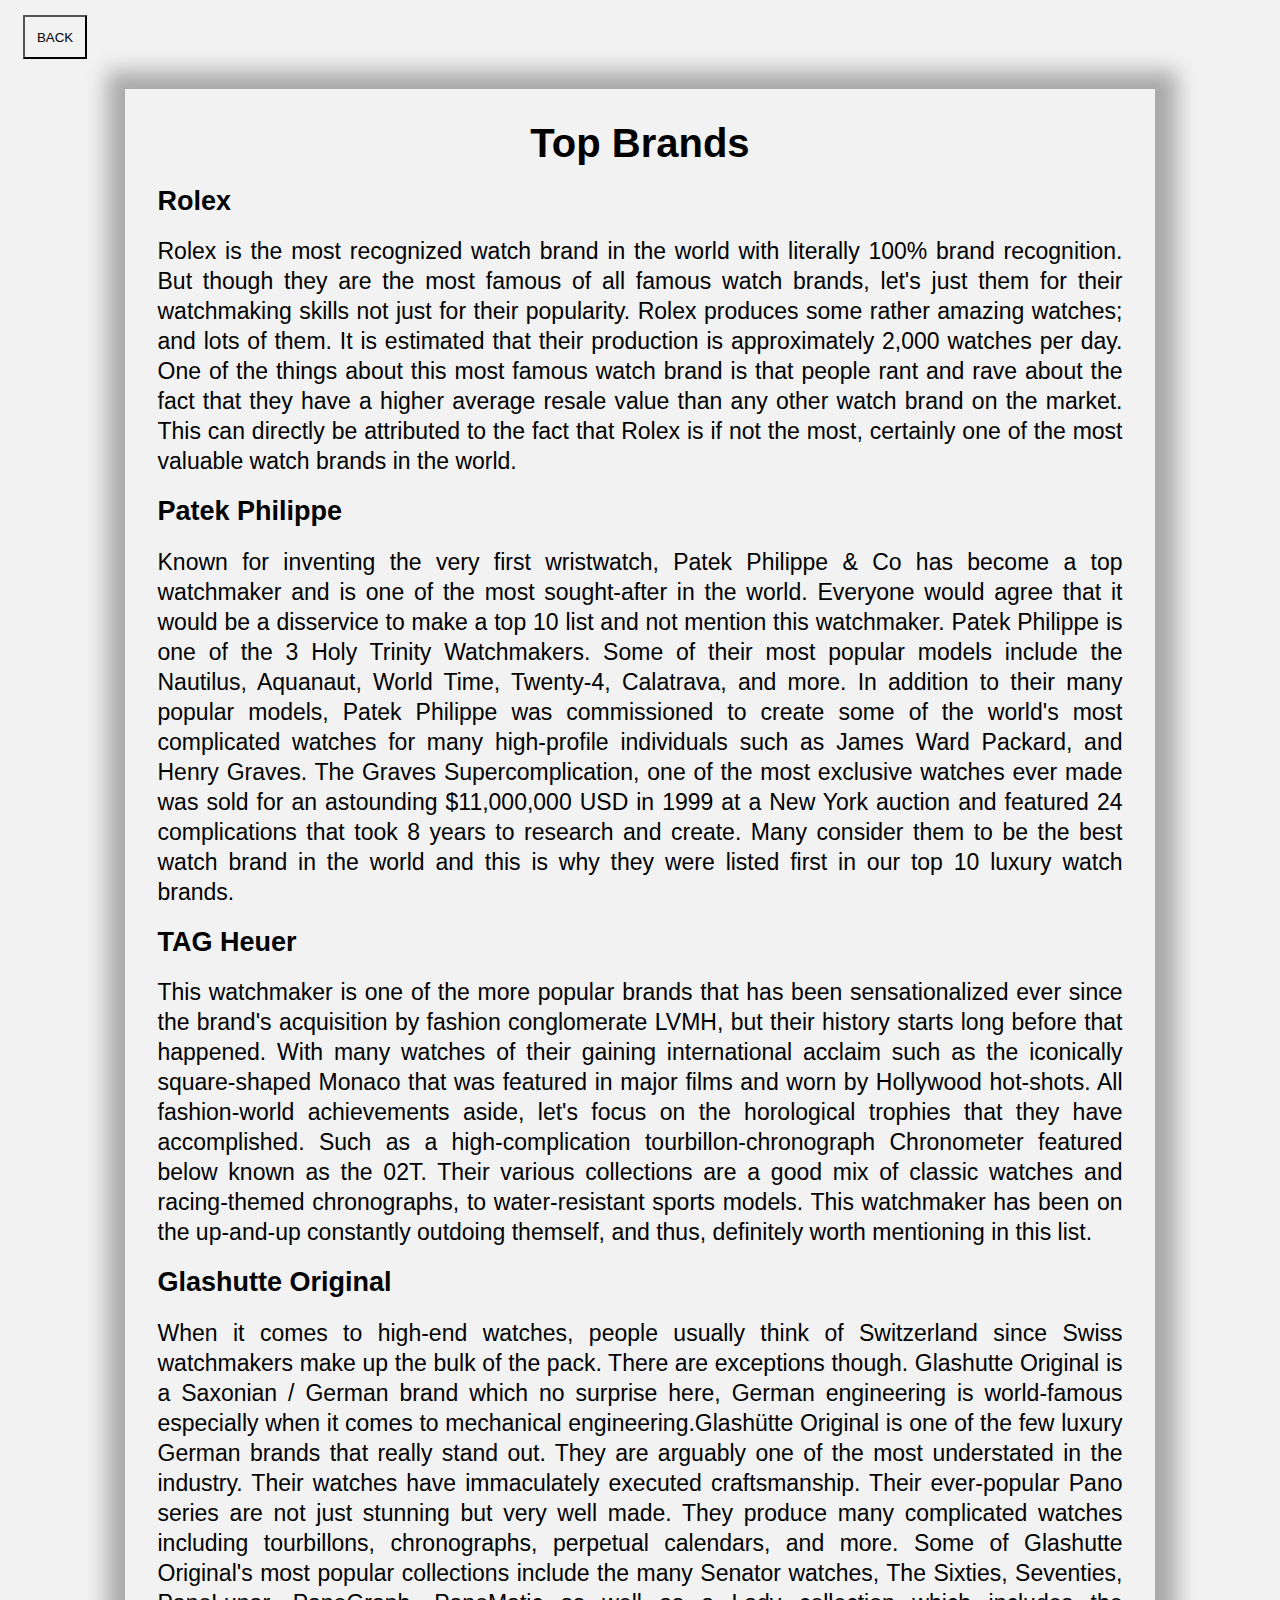
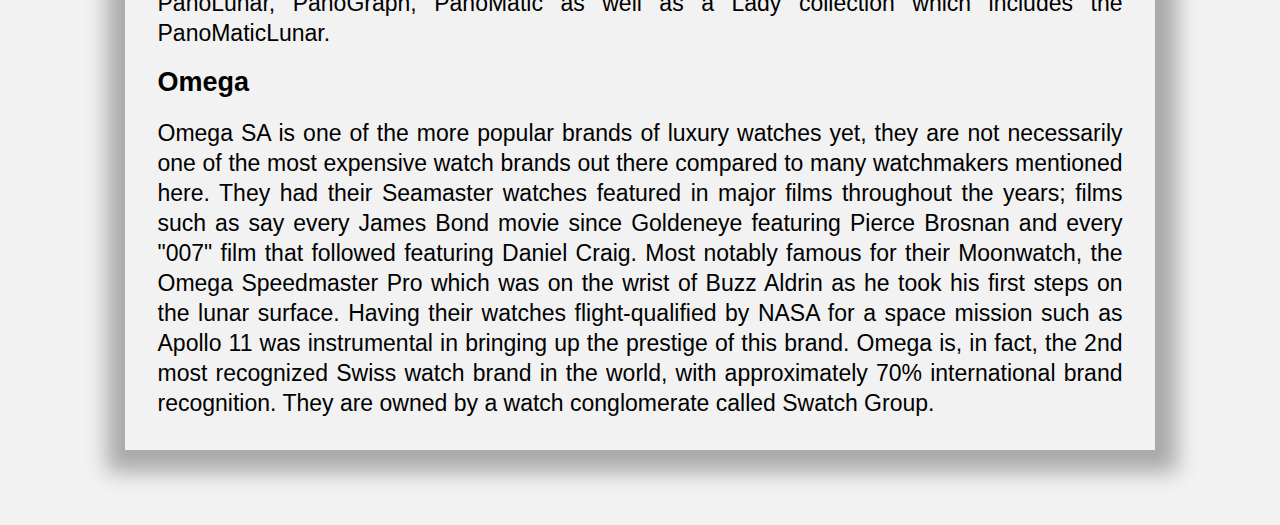
<file: brands.html>
<!DOCTYPE html>
<html>
<head>
	<meta charset="utf-8">
	<link rel="stylesheet" type="text/css" href="brands.css">
	<title></title>
</head>
	 <body>


<a href="watch web.html"><button class="back">BACK</button></a>


<div class="main">
	<div class="topic">

		<h1 align="center">Top Brands</h1>
	

		<h2>Rolex</h2>
		<p align="justify">Rolex is  the most recognized watch brand in the world with literally 100% brand recognition. But though they are the most famous of all famous watch brands, let's just them for their watchmaking skills not just for their popularity. Rolex produces some rather amazing watches; and lots of them. It is estimated that their production is approximately 2,000 watches per day. One of the things about this most famous watch brand is that people rant and rave about the fact that they have a higher average resale value than any other watch brand on the market. This can directly be attributed to the fact that Rolex is if not the most, certainly one of the most valuable watch brands in the world.</p>


		<h2>Patek Philippe</h2>
		<p align="justify">Known for inventing the very first wristwatch, Patek Philippe & Co has become a top watchmaker and is one of the most sought-after in the world. Everyone would agree that it would be a disservice to make a top 10 list and not mention this watchmaker. Patek Philippe is one of the 3 Holy Trinity Watchmakers. Some of their most popular models include the Nautilus, Aquanaut, World Time, Twenty-4, Calatrava, and more. In addition to their many popular models, Patek Philippe was commissioned to create some of the world's most complicated watches for many high-profile individuals such as James Ward Packard, and Henry Graves. The Graves Supercomplication, one of the most exclusive watches ever made was sold for an astounding $11,000,000 USD in 1999 at a New York auction and featured 24 complications that took 8 years to research and create. Many consider them to be the best watch brand in the world and this is why they were listed first in our top 10 luxury watch brands.</p>


		<h2>TAG Heuer</h2>
		<p align="justify">This watchmaker is one of the more popular brands that has been sensationalized ever since the brand's acquisition by fashion conglomerate LVMH, but their history starts long before that happened. With many watches of their gaining international acclaim such as the iconically square-shaped Monaco that was featured in major films and worn by Hollywood hot-shots. All fashion-world achievements aside, let's focus on the horological trophies that they have accomplished. Such as a high-complication tourbillon-chronograph Chronometer featured below known as the 02T. Their various collections are a good mix of classic watches and racing-themed chronographs, to water-resistant sports models. This watchmaker has been on the up-and-up constantly outdoing themself, and thus, definitely worth mentioning in this list.</p>


		<h2>Glashutte Original</h2>
		<p align="justify">When it comes to high-end watches, people usually think of Switzerland since Swiss watchmakers make up the bulk of the pack. There are exceptions though. Glashutte Original is a Saxonian / German brand which no surprise here, German engineering is world-famous especially when it comes to mechanical engineering.Glashütte Original is one of the few luxury German brands that really stand out. They are arguably one of the most understated in the industry. Their watches have immaculately executed craftsmanship. Their ever-popular Pano series are not just stunning but very well made. They produce many complicated watches including tourbillons, chronographs, perpetual calendars, and more. Some of Glashutte Original's most popular collections include the many Senator watches, The Sixties, Seventies, PanoLunar, PanoGraph, PanoMatic as well as a Lady collection which includes the PanoMaticLunar.</p>


		<h2>Omega</h2>
		<p align="justify">Omega SA is one of the more popular brands of luxury watches yet, they are not necessarily one of the most expensive watch brands out there compared to many watchmakers mentioned here. They had their Seamaster watches featured in major films throughout the years; films such as say every James Bond movie since Goldeneye featuring Pierce Brosnan and every "007" film that followed featuring Daniel Craig. Most notably famous for their Moonwatch, the Omega Speedmaster Pro which was on the wrist of Buzz Aldrin as he took his first steps on the lunar surface. Having their watches flight-qualified by NASA for a space mission such as Apollo 11 was instrumental in bringing up the prestige of this brand. Omega is, in fact, the 2nd most recognized Swiss watch brand in the world, with approximately 70% international brand recognition. They are owned by a watch conglomerate called Swatch Group.</p>

		
    </div>
</div>
    
	 </body>
</html>
</file>
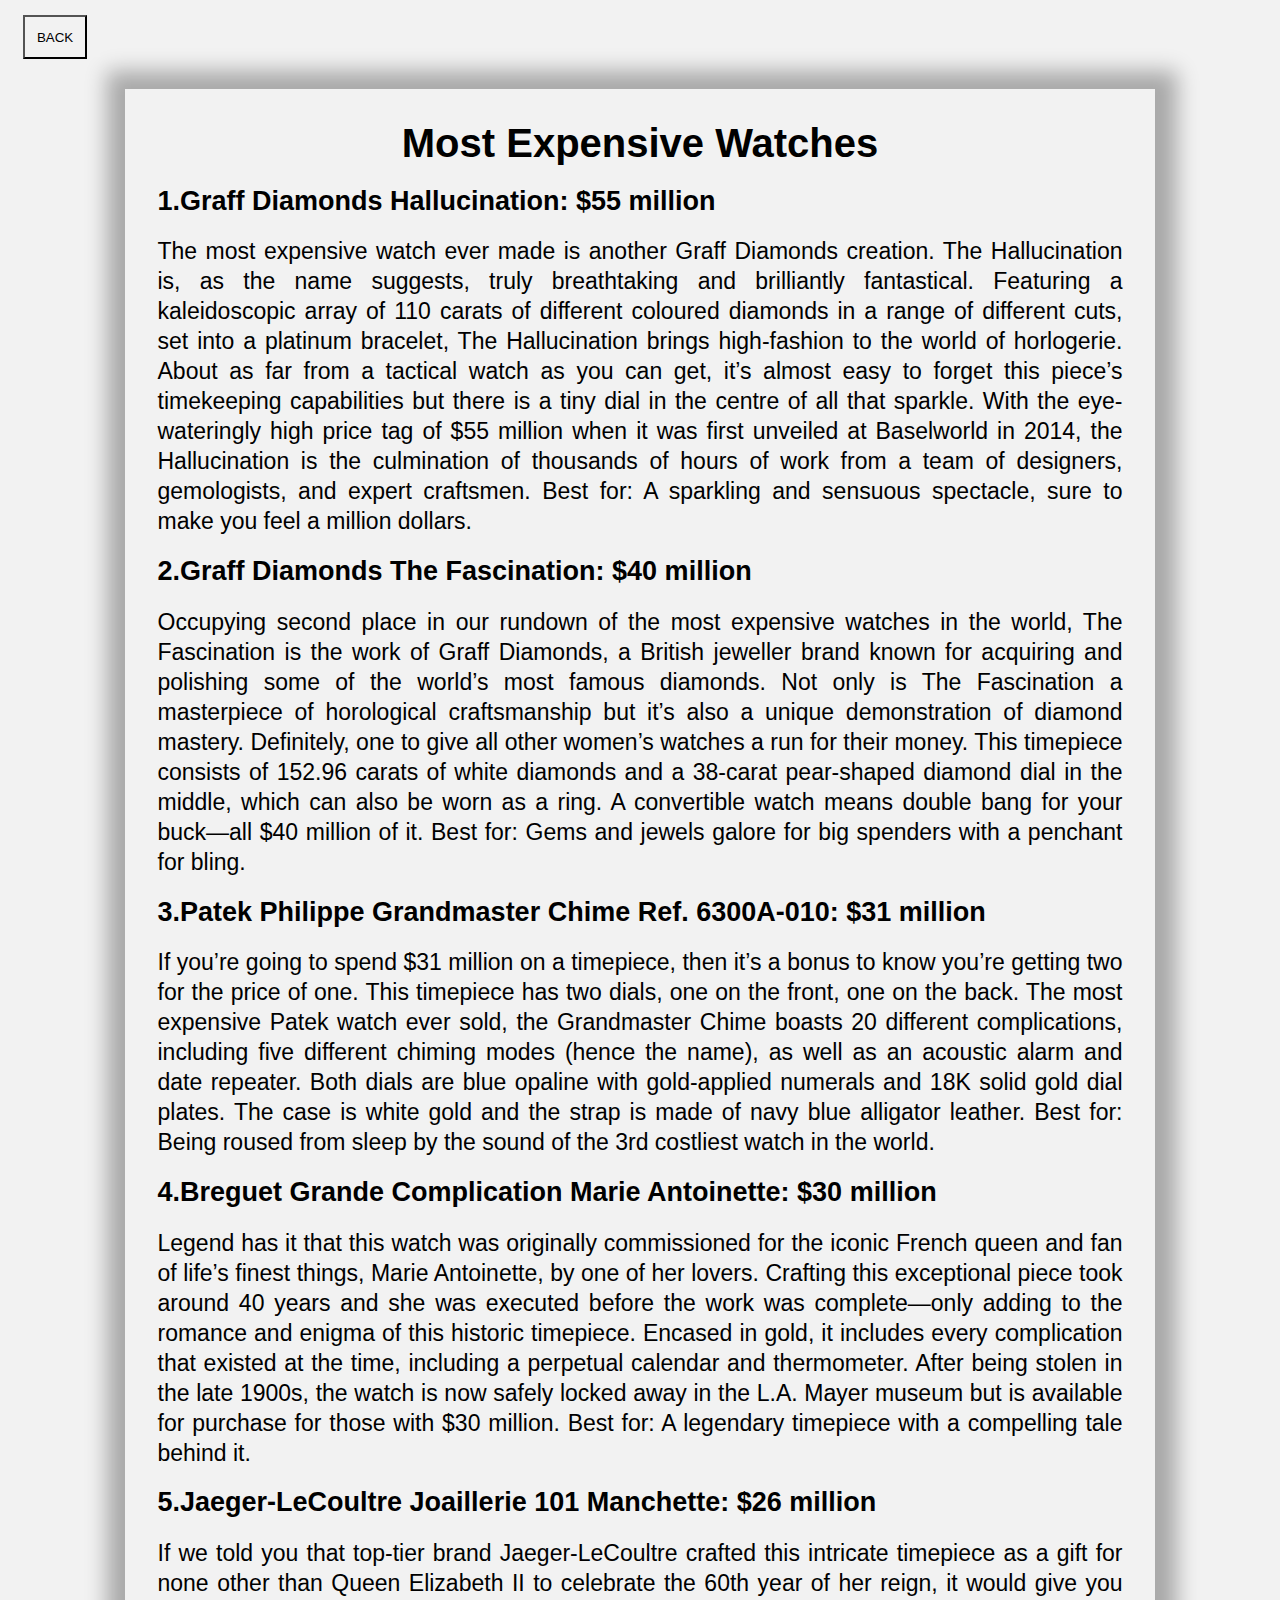
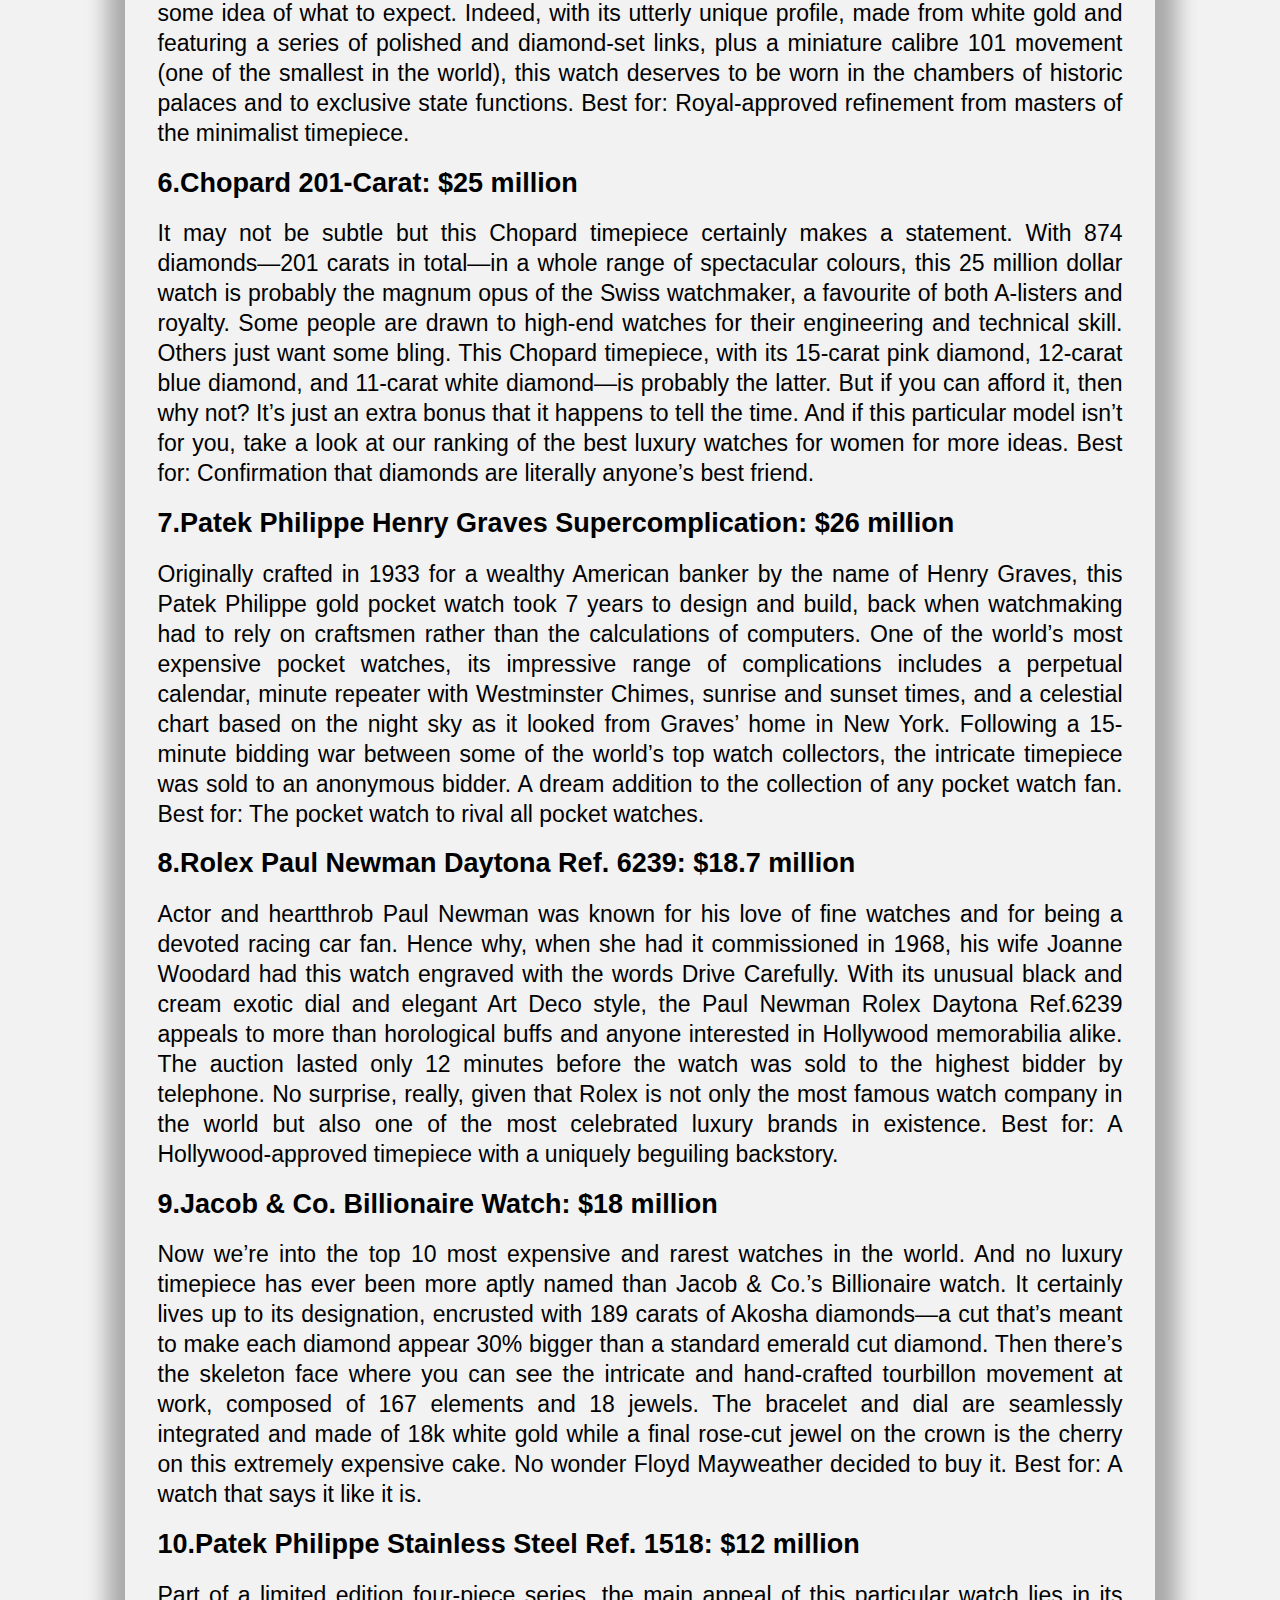
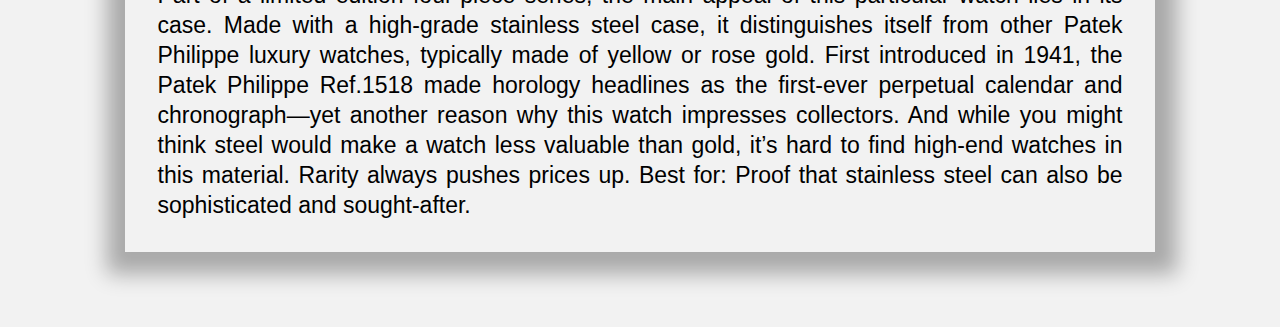
<file: expensive.html>
<!DOCTYPE html>
<html>
<head>
	<meta charset="utf-8">
	<link rel="stylesheet" type="text/css" href="brands.css">
	<title></title>
</head>
	 <body>


<a href="watch web.html"><button class="back">BACK</button></a>


<div class="main">
	<div class="topic">

		<h1 align="center">Most Expensive Watches</h1>

		<h2>1.Graff Diamonds Hallucination: $55 million</h2>
		<p align="justify">The most expensive watch ever made is another Graff Diamonds creation. The Hallucination is, as the name suggests, truly breathtaking and brilliantly fantastical. 

Featuring a kaleidoscopic array of 110 carats of different coloured diamonds in a range of different cuts, set into a platinum bracelet, The Hallucination brings high-fashion to the world of horlogerie. About as far from a tactical watch as you can get, it’s almost easy to forget this piece’s timekeeping capabilities but there is a tiny dial in the centre of all that sparkle. 

With the eye-wateringly high price tag of $55 million when it was first unveiled at Baselworld in 2014, the Hallucination is the culmination of thousands of hours of work from a team of designers, gemologists, and expert craftsmen. 

Best for: A sparkling and sensuous spectacle, sure to make you feel a million dollars. </p>


		<h2>2.Graff Diamonds The Fascination: $40 million</h2>
		<p align="justify">Occupying second place in our rundown of the most expensive watches in the world, The Fascination is the work of Graff Diamonds, a British jeweller brand known for acquiring and polishing some of the world’s most famous diamonds. 

Not only is The Fascination a masterpiece of horological craftsmanship but it’s also a unique demonstration of diamond mastery. Definitely, one to give all other women’s watches a run for their money. 

This timepiece consists of 152.96 carats of white diamonds and a 38-carat pear-shaped diamond dial in the middle, which can also be worn as a ring. A convertible watch means double bang for your buck—all $40 million of it.

Best for: Gems and jewels galore for big spenders with a penchant for bling. </p>


		<h2>3.Patek Philippe Grandmaster Chime Ref. 6300A-010: $31 million</h2>
		<p align="justify">If you’re going to spend $31 million on a timepiece, then it’s a bonus to know you’re getting two for the price of one. This timepiece has two dials, one on the front, one on the back. 

The most expensive Patek watch ever sold, the Grandmaster Chime boasts 20 different complications, including five different chiming modes (hence the name), as well as an acoustic alarm and date repeater. Both dials are blue opaline with gold-applied numerals and 18K solid gold dial plates. The case is white gold and the strap is made of navy blue alligator leather. 

Best for: Being roused from sleep by the sound of the 3rd costliest watch in the world. </p>


		<h2>4.Breguet Grande Complication Marie Antoinette: $30 million</h2>
		<p align="justify">Legend has it that this watch was originally commissioned for the iconic French queen and fan of life’s finest things, Marie Antoinette, by one of her lovers. Crafting this exceptional piece took around 40 years and she was executed before the work was complete—only adding to the romance and enigma of this historic timepiece. 

Encased in gold, it includes every complication that existed at the time, including a perpetual calendar and thermometer. After being stolen in the late 1900s, the watch is now safely locked away in the L.A. Mayer museum but is available for purchase for those with $30 million. 

Best for: A legendary timepiece with a compelling tale behind it. </p>


		<h2>5.Jaeger-LeCoultre Joaillerie 101 Manchette: $26 million</h2>
		<p align="justify">If we told you that top-tier brand Jaeger-LeCoultre crafted this intricate timepiece as a gift for none other than Queen Elizabeth II to celebrate the 60th year of her reign, it would give you some idea of what to expect. 

Indeed, with its utterly unique profile, made from white gold and featuring a series of polished and diamond-set links, plus a miniature calibre 101 movement (one of the smallest in the world), this watch deserves to be worn in the chambers of historic palaces and to exclusive state functions. 

Best for: Royal-approved refinement from masters of the minimalist timepiece. </p>


		<h2>6.Chopard 201-Carat: $25 million</h2>
		<p align="justify">It may not be subtle but this Chopard timepiece certainly makes a statement. With 874 diamonds—201 carats in total—in a whole range of spectacular colours, this 25 million dollar watch is probably the magnum opus of the Swiss watchmaker, a favourite of both A-listers and royalty. 

Some people are drawn to high-end watches for their engineering and technical skill. Others just want some bling. This Chopard timepiece, with its 15-carat pink diamond, 12-carat blue diamond, and 11-carat white diamond—is probably the latter. But if you can afford it, then why not? It’s just an extra bonus that it happens to tell the time. And if this particular model isn’t for you, take a look at our ranking of the best luxury watches for women for more ideas.

Best for: Confirmation that diamonds are literally anyone’s best friend. </p>


		<h2>7.Patek Philippe Henry Graves Supercomplication: $26 million</h2>
		<p align="justify">Originally crafted in 1933 for a wealthy American banker by the name of Henry Graves, this Patek Philippe gold pocket watch took 7 years to design and build, back when watchmaking had to rely on craftsmen rather than the calculations of computers. 

One of the world’s most expensive pocket watches, its impressive range of complications includes a perpetual calendar, minute repeater with Westminster Chimes, sunrise and sunset times, and a celestial chart based on the night sky as it looked from Graves’ home in New York. 

Following a 15-minute bidding war between some of the world’s top watch collectors, the intricate timepiece was sold to an anonymous bidder. A dream addition to the collection of any pocket watch fan. 

Best for: The pocket watch to rival all pocket watches. </p>


		<h2>8.Rolex Paul Newman Daytona Ref. 6239: $18.7 million</h2>
		<p align="justify">Actor and heartthrob Paul Newman was known for his love of fine watches and for being a devoted racing car fan. Hence why, when she had it commissioned in 1968, his wife Joanne Woodard had this watch engraved with the words Drive Carefully.

With its unusual black and cream exotic dial and elegant Art Deco style, the Paul Newman Rolex Daytona Ref.6239 appeals to more than horological buffs and anyone interested in Hollywood memorabilia alike. 

The auction lasted only 12 minutes before the watch was sold to the highest bidder by telephone. No surprise, really, given that Rolex is not only the most famous watch company in the world but also one of the most celebrated luxury brands in existence. 

Best for: A Hollywood-approved timepiece with a uniquely beguiling backstory. </p>


		<h2>9.Jacob & Co. Billionaire Watch: $18 million</h2>
		<p align="justify">Now we’re into the top 10 most expensive and rarest watches in the world. And no luxury timepiece has ever been more aptly named than Jacob & Co.’s Billionaire watch. 

It certainly lives up to its designation, encrusted with 189 carats of Akosha diamonds—a cut that’s meant to make each diamond appear 30% bigger than a standard emerald cut diamond. Then there’s the skeleton face where you can see the intricate and hand-crafted tourbillon movement at work, composed of 167 elements and 18 jewels.

The bracelet and dial are seamlessly integrated and made of 18k white gold while a final rose-cut jewel on the crown is the cherry on this extremely expensive cake. No wonder Floyd Mayweather decided to buy it.

Best for: A watch that says it like it is. </p>


		<h2>10.Patek Philippe Stainless Steel Ref. 1518: $12 million</h2>
		<p align="justify">Part of a limited edition four-piece series, the main appeal of this particular watch lies in its case. Made with a high-grade stainless steel case, it distinguishes itself from other Patek Philippe luxury watches, typically made of yellow or rose gold. 

First introduced in 1941, the Patek Philippe Ref.1518 made horology headlines as the first-ever perpetual calendar and chronograph—yet another reason why this watch impresses collectors. And while you might think steel would make a watch less valuable than gold, it’s hard to find high-end watches in this material. Rarity always pushes prices up. 

Best for: Proof that stainless steel can also be sophisticated and sought-after.</p>




    </div>
</div>
    
	 </body>
</html>
</file>
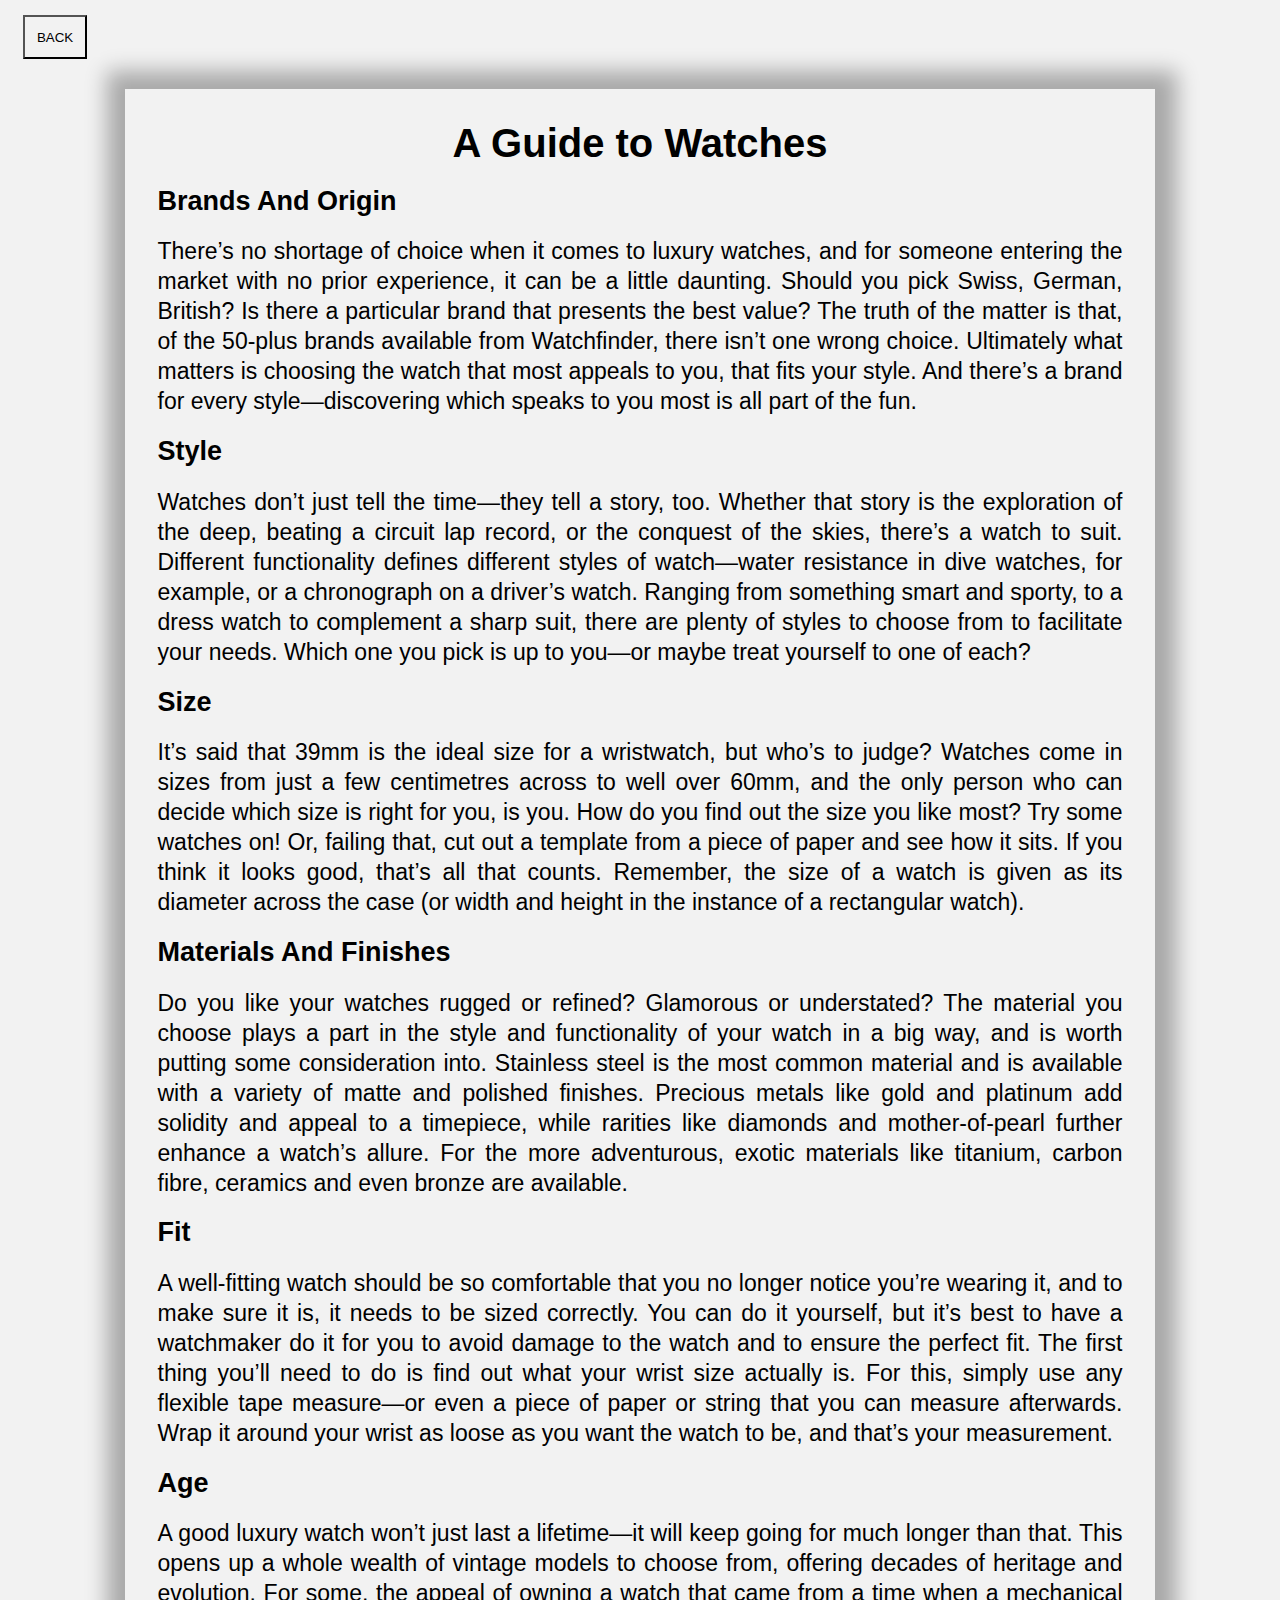
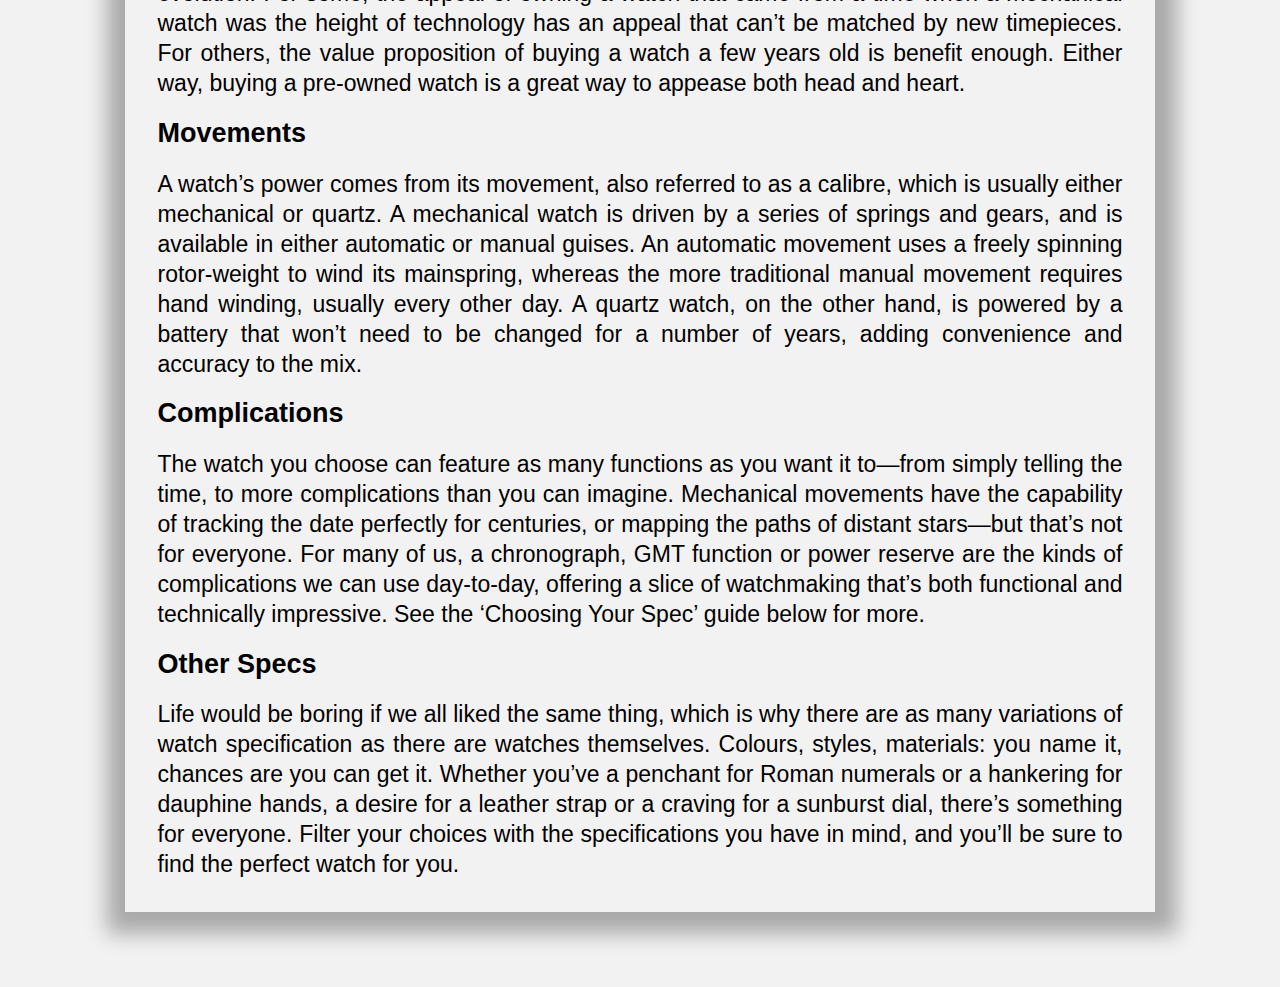
<file: guide.html>
<!DOCTYPE html>
<html>
<head>
	<meta charset="utf-8">
	<link rel="stylesheet" type="text/css" href="brands.css">
	<title></title>
</head>
	 <body>


<a href="watch web.html"><button class="back">BACK</button></a>


<div class="main">
	<div class="topic">

		<h1 align="center">A Guide to Watches</h1>
	

		<h2>Brands And Origin</h2>
		<p align="justify">There’s no shortage of choice when it comes to luxury watches, and for someone entering the market with no prior experience, it can be a little daunting. Should you pick Swiss, German, British? Is there a particular brand that presents the best value? The truth of the matter is that, of the 50-plus brands available from Watchfinder, there isn’t one wrong choice. Ultimately what matters is choosing the watch that most appeals to you, that fits your style. And there’s a brand for every style—discovering which speaks to you most is all part of the fun.</p>


		<h2>Style</h2>
		<p align="justify">Watches don’t just tell the time—they tell a story, too. Whether that story is the exploration of the deep, beating a circuit lap record, or the conquest of the skies, there’s a watch to suit. Different functionality defines different styles of watch—water resistance in dive watches, for example, or a chronograph on a driver’s watch. Ranging from something smart and sporty, to a dress watch to complement a sharp suit, there are plenty of styles to choose from to facilitate your needs. Which one you pick is up to you—or maybe treat yourself to one of each?</p>


		<h2>Size</h2>
		<p align="justify">It’s said that 39mm is the ideal size for a wristwatch, but who’s to judge? Watches come in sizes from just a few centimetres across to well over 60mm, and the only person who can decide which size is right for you, is you. How do you find out the size you like most? Try some watches on! Or, failing that, cut out a template from a piece of paper and see how it sits. If you think it looks good, that’s all that counts. Remember, the size of a watch is given as its diameter across the case (or width and height in the instance of a rectangular watch).</p>


		<h2>Materials And Finishes</h2>
		<p align="justify">Do you like your watches rugged or refined? Glamorous or understated? The material you choose plays a part in the style and functionality of your watch in a big way, and is worth putting some consideration into. Stainless steel is the most common material and is available with a variety of matte and polished finishes. Precious metals like gold and platinum add solidity and appeal to a timepiece, while rarities like diamonds and mother-of-pearl further enhance a watch’s allure. For the more adventurous, exotic materials like titanium, carbon fibre, ceramics and even bronze are available.</p>


		<h2>Fit</h2>
		<p align="justify">A well-fitting watch should be so comfortable that you no longer notice you’re wearing it, and to make sure it is, it needs to be sized correctly. You can do it yourself, but it’s best to have a watchmaker do it for you to avoid damage to the watch and to ensure the perfect fit. The first thing you’ll need to do is find out what your wrist size actually is. For this, simply use any flexible tape measure—or even a piece of paper or string that you can measure afterwards. Wrap it around your wrist as loose as you want the watch to be, and that’s your measurement.</p>


		<h2>Age</h2>
		<p align="justify">A good luxury watch won’t just last a lifetime—it will keep going for much longer than that. This opens up a whole wealth of vintage models to choose from, offering decades of heritage and evolution. For some, the appeal of owning a watch that came from a time when a mechanical watch was the height of technology has an appeal that can’t be matched by new timepieces. For others, the value proposition of buying a watch a few years old is benefit enough. Either way, buying a pre-owned watch is a great way to appease both head and heart.</p>


		<h2>Movements</h2>
		<p align="justify">A watch’s power comes from its movement, also referred to as a calibre, which is usually either mechanical or quartz. A mechanical watch is driven by a series of springs and gears, and is available in either automatic or manual guises. An automatic movement uses a freely spinning rotor-weight to wind its mainspring, whereas the more traditional manual movement requires hand winding, usually every other day. A quartz watch, on the other hand, is powered by a battery that won’t need to be changed for a number of years, adding convenience and accuracy to the mix.</p>


		<h2>Complications</h2>
		<p align="justify">The watch you choose can feature as many functions as you want it to—from simply telling the time, to more complications than you can imagine. Mechanical movements have the capability of tracking the date perfectly for centuries, or mapping the paths of distant stars—but that’s not for everyone. For many of us, a chronograph, GMT function or power reserve are the kinds of complications we can use day-to-day, offering a slice of watchmaking that’s both functional and technically impressive. See the ‘Choosing Your Spec’ guide below for more.</p>


		<h2>Other Specs</h2>
		<p align="justify">Life would be boring if we all liked the same thing, which is why there are as many variations of watch specification as there are watches themselves. Colours, styles, materials: you name it, chances are you can get it. Whether you’ve a penchant for Roman numerals or a hankering for dauphine hands, a desire for a leather strap or a craving for a sunburst dial, there’s something for everyone. Filter your choices with the specifications you have in mind, and you’ll be sure to find the perfect watch for you.</p>

		
    </div>
</div>
   
	 </body>
</html>
</file>
<file: brands.css>
*{
	margin: 0;
	padding: 1%;
	background-color: #f2f2f2;
}

.main 
{
	 margin-left: 100px;
	 margin-right: 100px;
	 margin-top: 20px;
	 margin-bottom: 50px;
	 box-shadow: 2px 2px 20px 20px rgba(0, 0, 0, 0.3);
}

.back 
{
	margin-top: -10px;
	margin-bottom: 10px;
	margin-left: -15px;
}

.back:hover
{
    background-color: #e6b800;
    color: black;
    font-weight: bolder;
}



.topic h1
{
	font-family: sans-serif;
	font-size: 40px;
}

.topic h2
{
	font-family: sans-serif;
	font-size: 27px;
}

.topic p
{
    font-family: sans-serif;
    font-size: 23px;
    line-height: 30px;
}

.topic dl
{
	font-size: 20px;
	font-family: sans-serif;
	margin-left: 36px;
}

.topic ul
{
	font-size: 18px;
	font-family: sans-serif;
	margin-left: 36px;
}
</file>
